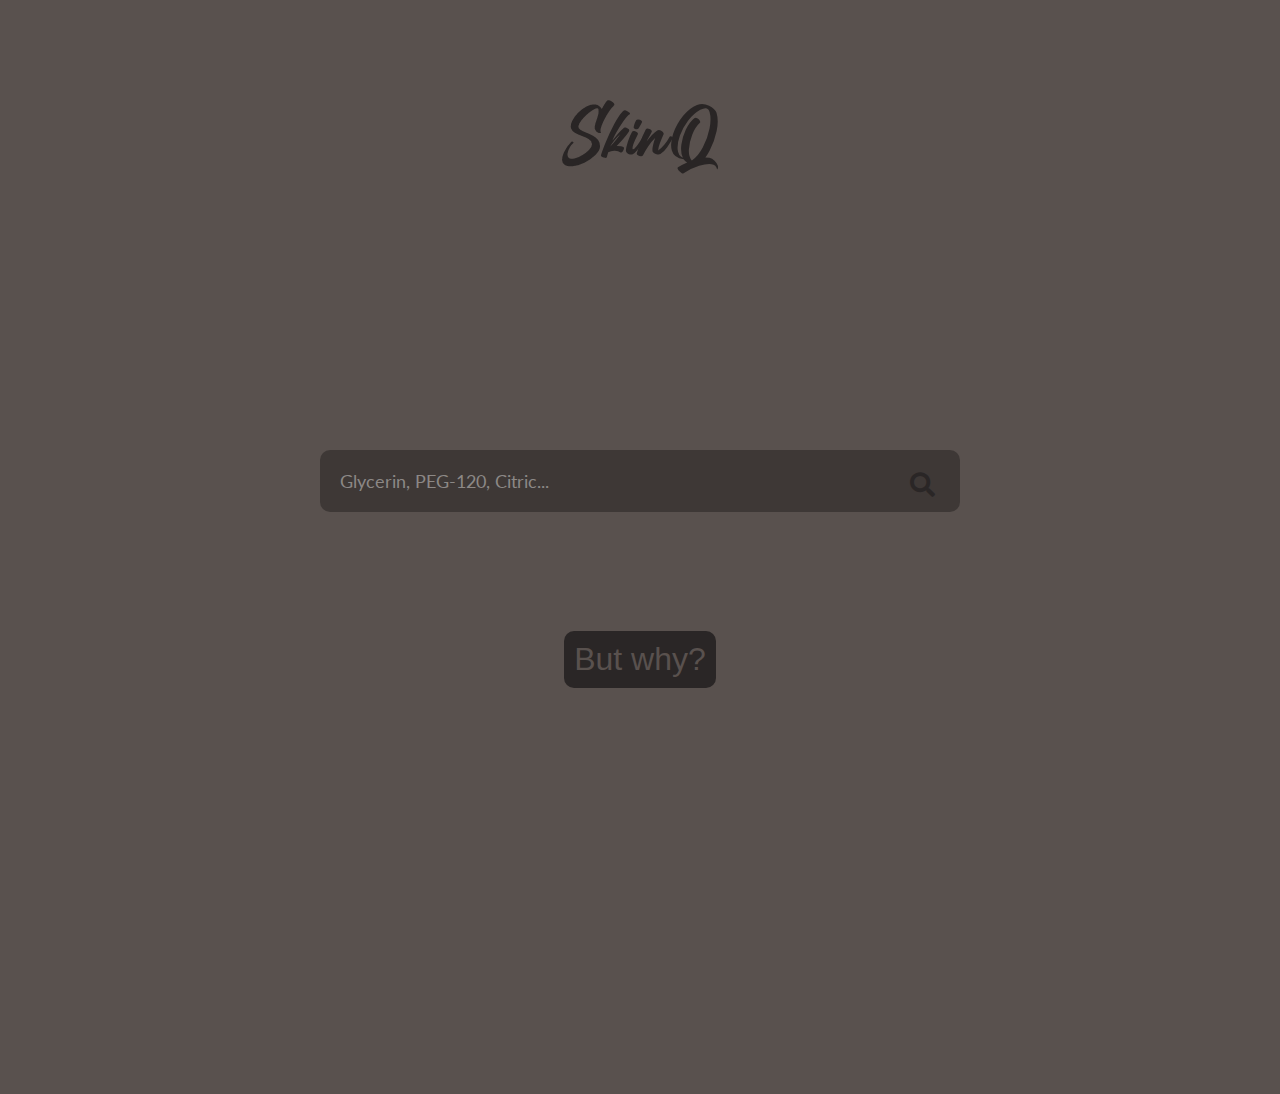
<file: index.html>
<!DOCTYPE html>
<html>
    <head>
        <title>SkinQ</title>
        <meta charset="UTF-8">
        <meta name="viewport" content="width=device-width initial-scale=1.0">
        <link rel="stylesheet" href="style.css">
        <script src="functionality.js"></script>
        <link rel="stylesheet" href="https://use.fontawesome.com/releases/v5.6.3/css/all.css">
    </head>

    <body>
        
        <img class="img-logo" src="img/logo.png" alt="SkinQ Logo">

        <div class="wrapper">
            <div class="search_box">
                <input type="text" id = "myInput" class="dropbtn" onkeyup="browseList()" placeholder="Glycerin, PEG-120, Citric...">
                <a href="listaus.html"><i class="fas fa-search"></i></a>

                <div id="myDropdown" class="dropdown-content">
                    <ul id="myUL">
                        <li><a href="listaus.html">Citric</a></li>
                        <li><a href="listaus.html">Glycerin</a></li>
                        <li><a href="listaus.html">Glycolic acid</a></li>
                        <li><a href="listaus.html">Glycolipid</a></li>
                        <li><a href="listaus.html">Glycol stearate</a></li>
                        <li><a href="listaus.html">PEG-120</a></li>
                        <li><a href="listaus.html">Salicin</a></li>
                        <li><a href="listaus.html">Salicylic Acid</a></li>
                    </ul>
                </div>
            </div>
            <a href="about.html" class="button">But why?</a>
        </div>
    </body>
</html>
</file>
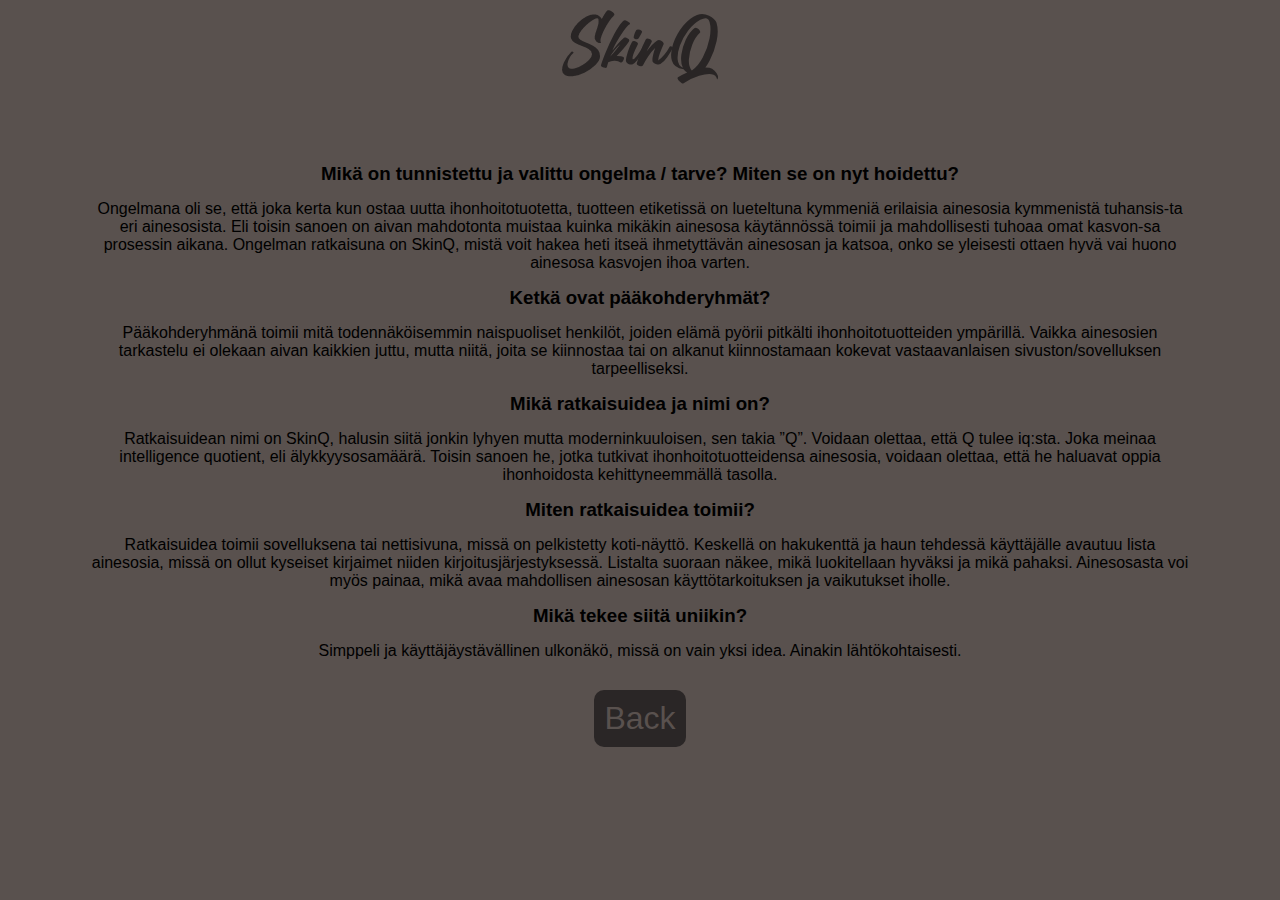
<file: about.html>
<!DOCTYPE html>
<html>
    <head>
        <title>About SkinQ</title>
        <meta charset="UTF-8">
        <meta name="viewport" content="width=device-width initial-scale=1.0">
        <link rel="stylesheet" href="about_style.css">
        <link rel="stylesheet" href="https://use.fontawesome.com/releases/v5.6.3/css/all.css">
    </head>

    <body>
        <h1 class="logo">
            <a href="index.html">
        <img class="img-logo" src="img/logo.png" alt="SkinQ">
            </a>
        </h1>
        
        <div class="infoBox">
            
            <h3 class="heading">Mikä on tunnistettu ja valittu ongelma / tarve? Miten se on nyt hoidettu?</h3>
            
            <p>Ongelmana oli se, että joka kerta kun ostaa uutta ihonhoitotuotetta, tuotteen etiketissä on lueteltuna kymmeniä erilaisia ainesosia kymmenistä tuhansis-ta eri ainesosista. Eli toisin sanoen on aivan mahdotonta muistaa kuinka mikäkin ainesosa käytännössä toimii ja mahdollisesti tuhoaa omat kasvon-sa prosessin aikana. Ongelman ratkaisuna on SkinQ, mistä voit hakea heti itseä ihmetyttävän ainesosan ja katsoa, onko se yleisesti ottaen hyvä vai huono ainesosa kasvojen ihoa varten.</p>
            
            
            <h3 class="heading">Ketkä ovat pääkohderyhmät?</h3>
            
            <p>Pääkohderyhmänä toimii mitä todennäköisemmin naispuoliset henkilöt, joiden elämä pyörii pitkälti ihonhoitotuotteiden ympärillä. Vaikka ainesosien tarkastelu ei olekaan aivan kaikkien juttu, mutta niitä, joita se kiinnostaa tai on alkanut kiinnostamaan kokevat vastaavanlaisen sivuston/sovelluksen tarpeelliseksi.</p>       
            
            
            <h3 class="heading">Mikä ratkaisuidea ja nimi on?</h3>
            
            <p>Ratkaisuidean nimi on SkinQ, halusin siitä jonkin lyhyen mutta moderninkuuloisen, sen takia ”Q”. Voidaan olettaa, että Q tulee iq:sta. Joka meinaa intelligence quotient, eli älykkyysosamäärä. Toisin sanoen he, jotka tutkivat ihonhoitotuotteidensa ainesosia, voidaan olettaa, että he haluavat oppia ihonhoidosta kehittyneemmällä tasolla.</p>

            
            <h3 class="heading">Miten ratkaisuidea toimii?</h3>
            
            <p>Ratkaisuidea toimii sovelluksena tai nettisivuna, missä on pelkistetty koti-näyttö. Keskellä on hakukenttä ja haun tehdessä käyttäjälle avautuu lista ainesosia, missä on ollut kyseiset kirjaimet niiden kirjoitusjärjestyksessä. Listalta suoraan näkee, mikä luokitellaan hyväksi ja mikä pahaksi. Ainesosasta voi myös painaa, mikä avaa mahdollisen ainesosan käyttötarkoituksen ja vaikutukset iholle.</p>
            
            
            <h3 class="heading">Mikä tekee siitä uniikin?</h3>
            
            <p>Simppeli ja käyttäjäystävällinen ulkonäkö, missä on vain yksi idea. Ainakin lähtökohtaisesti.</p>
            
            <a href="index.html" class="button">Back</a>
        </div>
    </body>
</html>
</file>
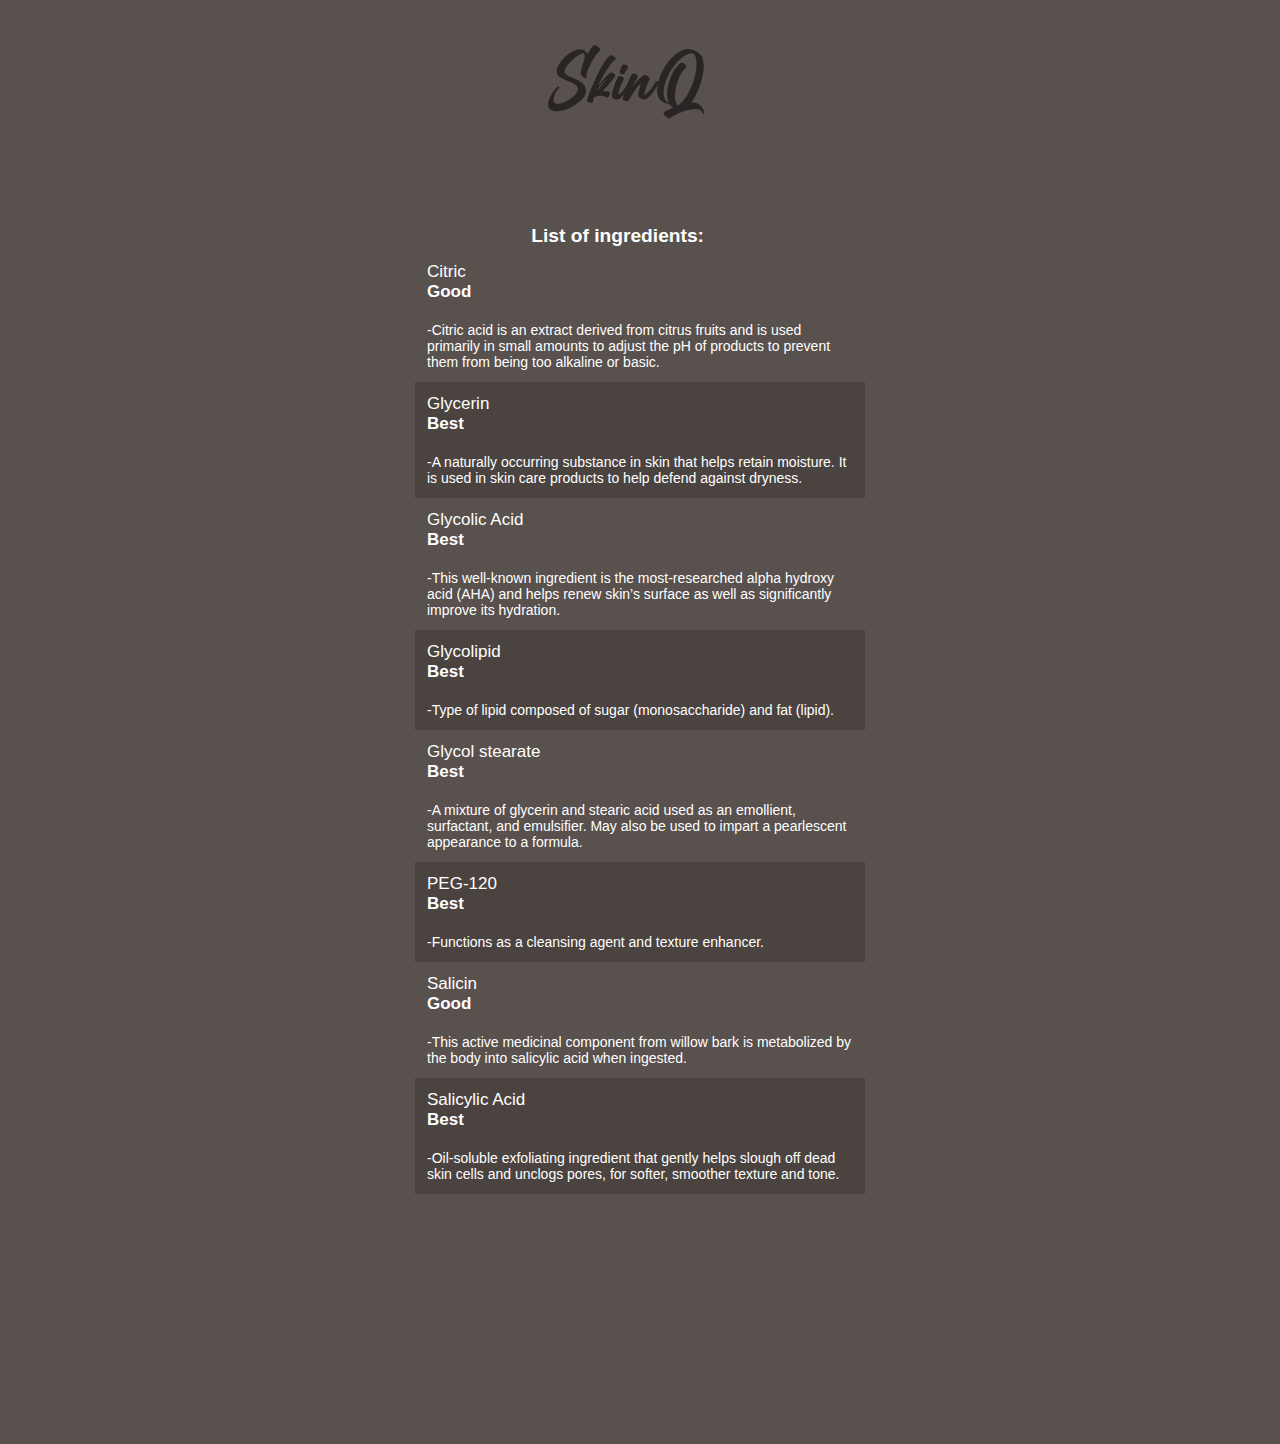
<file: listaus.html>
<!DOCTYPE html>
<html>
    <head>
        <title>SkinQ</title>
        <meta charset="UTF-8">
        <meta name="viewport" content="width=device-width initial-scale=1.0">
        <link rel="stylesheet" href="style_listaus.css">
        <link rel="stylesheet" href="https://use.fontawesome.com/releases/v5.6.3/css/all.css">
        <script src="listing.js"></script>

    </head>

    <body>
        
        <a href="index.html">
        <img class="img-logo" src="img/logo.png" alt="SkinQ Logo">
        </a>

        <h1>List of ingredients:</h1>

        <table>
            <tr onclick="showHideRow('hidden_row1');">          <!--Sain funktion toimimaan mutten sillä tavalla miten halusin, jätän sen kuitenkin tähän-->
              <td>Citric<br>
                <b>Good</b><br>
            <p>-Citric acid is an extract derived from citrus fruits and is used primarily in small amounts 
                to adjust the pH of products to prevent them from being too alkaline or basic.</p>
            </td>
            </tr>
            <tr>
                <td>Glycerin<br>
                <b>Best</b><br>
                <p>-A naturally occurring substance in skin that helps retain moisture. It is used in skin 
                    care products to help defend against dryness.</p>
                </td>
            </tr>
            <tr>
              <td>Glycolic Acid<br>
                <b>Best</b><br>
                <p>-This well-known ingredient is the most-researched alpha hydroxy acid (AHA) and helps renew skin’s 
                surface as well as significantly improve its hydration.</p>
            </td>
            </tr>
            <tr>
                <td>Glycolipid<br>
                    <b>Best</b><br>
                    <p>-Type of lipid composed of sugar (monosaccharide) and fat (lipid).</p>
                </td>
            </tr>
            <tr>
                <td>Glycol stearate<br>
                    <b>Best</b><br>
                    <p>-A mixture of glycerin and stearic acid used as an emollient, surfactant, 
                    and emulsifier. May also be used to impart a pearlescent appearance to a formula.</p>
                </td>
            </tr>
            <tr>
                <td>PEG-120<br>
                <b>Best</b><br>
                <p>-Functions as a cleansing agent and texture enhancer.</p></td>
            </tr>
            <tr>
                <td>Salicin<br>
                <b>Good</b><br>
                <p>-This active medicinal component from willow bark is metabolized by the body into salicylic acid when ingested.</p></td>
            </tr>
            <tr>
                <td>Salicylic Acid<br>
                <b>Best</b><br>
                <p>-Oil-soluble exfoliating ingredient that gently helps slough off dead skin cells 
                and unclogs pores, for softer, smoother texture and tone.</p></td>
            </tr>
          </table>
    </body>
</html>
</file>
<file: style.css>
@import url('https://fonts.googleapis.com/css2?family=Lato:ital,wght@1,300&display=swap');

*{
    margin: 0;
    padding: 0;
    font-family: 'Lato', sans-serif;
}

body {
    background: #59514E;
}

.img-logo {
    filter: invert(13%) sepia(9%) saturate(386%) hue-rotate(314deg) brightness(93%) contrast(93%);
    margin: 100px auto 20px;
    display: block;
}

.wrapper {
    width: 100%;
    height: 100vh;
    background-size: cover;
    display: flex;
    justify-content: center;
    align-items: center;
}

.search_box {
    width: 50%;
    top: 50%;
    position: absolute;
}

.search_box input[type="text"]{
    width: 100%;
    padding: 20px;
    padding-right: 60px;
    box-sizing: border-box;
    background: rgba(0, 0, 0, 0.3);
    border: 0px;
    border-radius: 10px;
    font-size: 18px;
    color: white;
    outline: none;
    margin-bottom: 5px;
}

::-webkit-input-placeholder {
    color: #8C8886
}

.fa-search {
    position: absolute;
    top: 50%;
    transform: translateY(-50%);
    right: 25px;
    font-size: 25px;
    color: #2A2626;
    cursor: pointer;
}

#myUL {
    list-style-type: none;
    padding: 0;
    margin: 0;
}

#myUL li a {
border: 1px solid rgb(108, 99, 95);
margin-top: -1px;
background-color: rgb(125, 114, 110);
padding: 12px;
text-decoration: none;
font-size: 18px;
color: black;
display: block;
}

.dropdown-content {
    display: none;
    position: absolute;
    background-color: #f9f9f9;
    min-width: 100%;
    overflow: auto;
    box-shadow: 0px 8px 16px 0px rgba(0, 0, 0, 0.2);
    z-index: 1;
}

.dropdown-content a {
    color: black;
    padding: 12px 16px;
    text-decoration: none;
    display: block;
}

.show {
display: block;
}

ul {
padding: 0;
list-style-type: none;
}

#myUL li a:hover:not(.header) {
background-color: #eee;
}

@media screen and (max_width: 425px){
.search_box{
    width: 95%;
}
.dropdown-content {
    width: 95%;
}
}

.button {
    display: inline-block;
    padding: 10px 10px;
    background-color: #2A2626;
    font-size: 2rem;
    font-family: sans-serif;
    text-decoration: none;
    color: #59514E;
    border-radius: 10px;
    transition: background .5s;
    margin-top: 30px;
}

.button:hover {
    background: #eee;
}
</file>
<file: about_style.css>
*{
    margin: 0;
    padding: 0;
    font-family: 'Lato', sans-serif;
}

body {
    background: #59514E;
}

.img-logo {
    filter: invert(13%) sepia(9%) saturate(386%) hue-rotate(314deg) brightness(93%) contrast(93%);
    margin: 10px auto 20px;
    display: block;
}

.infoBox {
    max-width: 1100px;
    margin: 0 auto;
    padding: 0 3rem;
    margin-top: 4rem;
    text-align: center;
}

.heading {
    padding-bottom: 15px;
    padding-top: 15px;
}

.button {
    display: inline-block;
    padding: 10px 10px;
    background-color: #2A2626;
    font-size: 2rem;
    text-decoration: none;
    color: #59514E;
    border-radius: 10px;
    transition: background .5s;
    margin-top: 30px;
}

.button:hover {
    background: #eee;
}
</file>
<file: style_listaus.css>
@import url('https://fonts.googleapis.com/css2?family=Lato:ital,wght@1,300&display=swap');

*{
    margin: 0;
    padding: 0;
    font-family: sans-serif;
}

body {
    background: #59514E;
}

.img-logo {
    filter: invert(13%) sepia(9%) saturate(386%) hue-rotate(314deg) brightness(93%) contrast(93%);
    position: absolute;
    top: 5%;
    right: 45%;
}

p {
  margin-top: 20px;
  font-size: 14px;
}

h1 {
    font-size: larger;
    color: white;
    position: absolute;
    top: 25%;
    right: 45%;
}

table {
    width: 25em;
    font-size: large;
    border-collapse: collapse;
    color: white;
    margin: 250px auto;
  }
  
  th, td {
    text-align: left;
    padding: 12px;
    font-size: 17px;
  }
  
  tr:nth-child(even) {
    background-color: #4B4340;
  }
</file>
